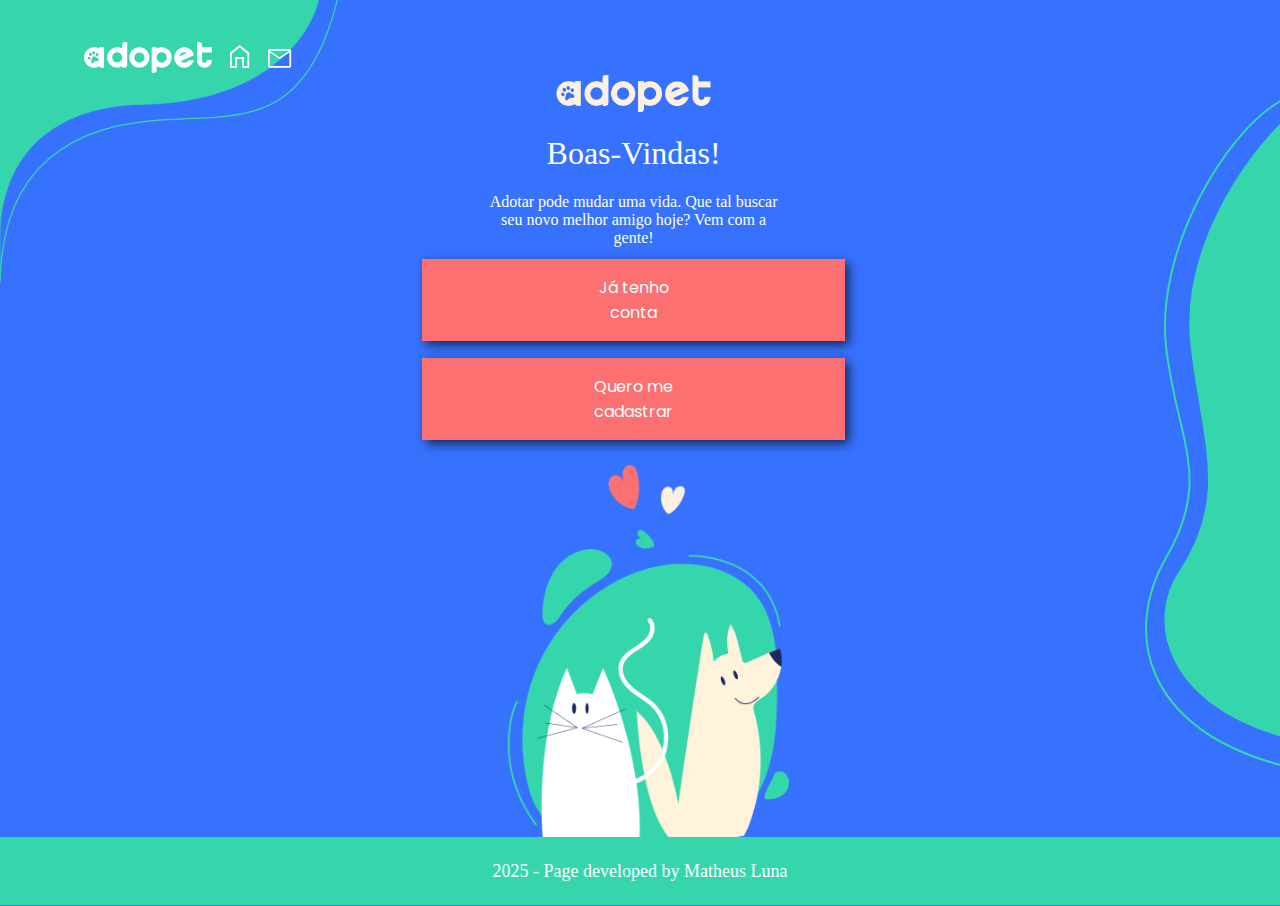
<file: AdoPet/index.html>
<!DOCTYPE html>
<html lang="pt-br"> 
<head>
    <meta charset="UTF-8">
    <meta name="viewport" content="width=device-width, initial-scale=1.0">
    <title>AdoPet</title>
    <link rel="stylesheet" href="style/style.css">
    <link rel="preconnect" href="https://fonts.googleapis.com">
</head>
<body>
    <header class="cabecalho cabecalho">
        <nav class="cabecalhoConteudo">
            <a class="cabecalhoConteudoAdopet" href="/AdoPet/index.html"><img src="sheet/Logo.svg" class="imgHomeAdopet"></a>
            <a class="cabecalhoConteudoHome" href="/AdoPet/index.html"><img src="/AdoPet/sheet/Casa.svg" class="imgHomeCasa"></a>
            <a class="cabecalhoConteudoMsn" href="#"><img src="/AdoPet/sheet/Mensagens.svg" class="imgHomeMsn"></a>
        </nav>
    </header>
    <main class="home">
        <img src="sheet/Logos-02.png" alt="Logo AdoPet" class="imgAdopet">
        <h1 class="homeTitulo">Boas-Vindas!</h1>
        <p class="homeParagrafo">Adotar pode mudar uma vida. Que tal buscar seu novo melhor amigo hoje? Vem com a gente!</p>
        <div class="homeBotao">
            <a href="" class="homeTenhoConta">Já tenho conta</a><br>
            <a href="/AdoPet/cadastro.html" class="homeCadastro">Quero me cadastrar</a>
        </div>
    </main>
    <div class="imagemDecorativa">
        <img src="sheet/Forma 2.svg" alt="background" class="imgFlexEnd">
    </div>
    <div class="rodapeConteudo">
        <img src="/AdoPet/sheet/Ilustração.png" alt="desenho de um cachorro e um gatinho" class="imgFooter">
    </div>
    <footer class="footer secundario">
        <div class="rodape">
            <p class="desenvolvido">2025 - Page developed by <a href="https://luna15-br.github.io/matheusLuna/index.html" target="_blank" class="meuLink">Matheus Luna</a></p>  
        </div>
    </footer>  

</body>
</html>
</file>
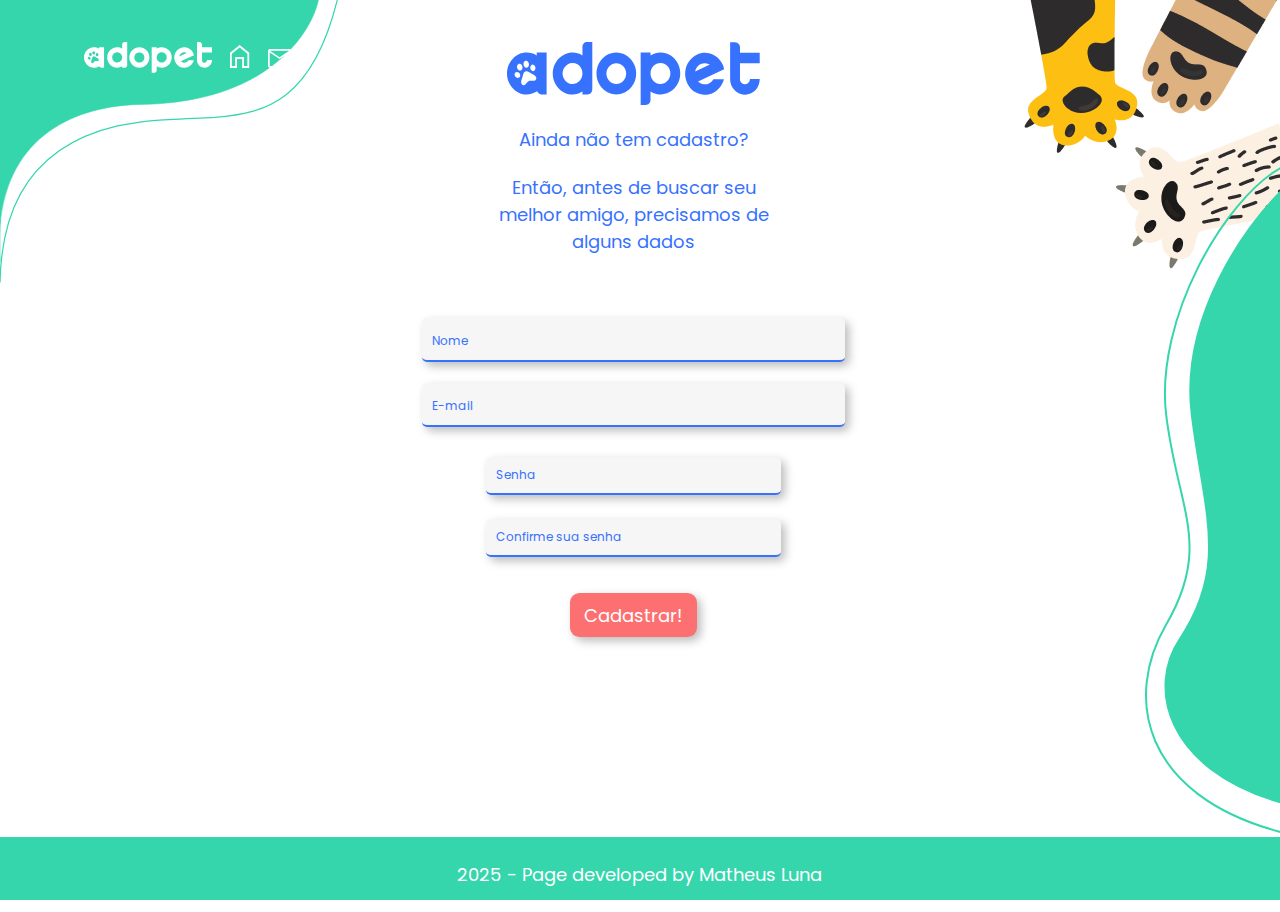
<file: AdoPet/cadastro.html>
<html lang="pt-br"> 
<head>
    <meta charset="UTF-8">
    <meta name="viewport" content="width=device-width, initial-scale=1.0">
    <title>AdoPet</title>
    <link rel="stylesheet" href="style/style.css">
    <link rel="preconnect" href="https://fonts.googleapis.com">
    <link rel="stylesheet" href="/AdoPet/style/styleCadastro.css">
</head>
<body class="cadastrar"> 
    <header class="cabecalho cabecalho">
        <nav class="cabecalhoConteudo">
            <a class="cabecalhoConteudoAdopet" href="/AdoPet/index.html"><img src="sheet/Logo.svg" class="imgHomeAdopet"></a>
            <a class="cabecalhoConteudoHome" href="/AdoPet/index.html"><img src="/AdoPet/sheet/Casa.svg" class="imgHomeCasa"></a>
            <a class="cabecalhoConteudoMsn" href="#"><img src="/AdoPet/sheet/Mensagens.svg" class="imgHomeMsn"></a>
        </nav>
    </header>
    <main class="homeCadastrar">
        <img src="/AdoPet/sheetCadastro/Logo.svg" alt="logo adopet" class="imgAdopet">
        <p class="cadastroP1">Ainda não tem cadastro?</p>
        <p class="cadastroP2">Então, antes de buscar seu melhor amigo, precisamos de alguns dados</p>
        <section class="teste">
            <form action="/enviar-dados" method="POST">
                    <div class="singleInput">
                        <input required type="text" name="" id="nome" class="input">
                        <label for="nome">Nome</label>
                    </div>
                    <div class="singleInput">
                        <input required type="email" name="" id="email" class="input">
                        <label for="email">E-mail</label>
                    </div>
                    <div class="singleInputSenha">
                        <input required type="password" name="" id="senha" class="input">
                        <label for="senha">Senha</label>                 
                    </div>
                    <div class="singleInputSenha">
                        <input required type="password" name="" id="confirmeSenha" class="input">
                        <label for="confirmeSenha">Confirme sua senha</label>    
                    </div>
                    <div class="enviarCadastro">
                        <button type="submit" class="submitButton">Cadastrar!</button>
                    </div>
            </form> 
        </section>
    </main>
    <div class="patas">
        <img src="/AdoPet/sheetCadastro/Patas.png" alt="patinhas de animais" class="imgPatas">
    </div>
    <div class="imagemDecorativa">
        
        <img src="sheet/Forma 2.svg" alt="background" class="imgFlexEnd">
    </div>
    <footer class="footer secundario">
        <div class="rodape">
            <p class="desenvolvido">2025 - Page developed by <a href="https://luna15-br.github.io/matheusLuna/index.html" target="_blank" class="meuLink">Matheus Luna</a></p>  
        </div>
    </footer>  

</body>
</html>
</file>
<file: AdoPet/style/style.css>
@import url('https://fonts.googleapis.com/css2?family=Poppins:wght@400;500;700&display=swap');

* {
    margin: 0;
    padding: 0;
    box-sizing: border-box;
}

:root {
    --brancoFonte: #ffffff;
    --corPrincipal: #3772FF;
    --corSecundaria: #FC7071;
    --corHover: #FF9D9E;
    --corTerciaria: #36D6AD;
    --fontePrincipal: "Poppins", sans-serif;
}

body {
    display: grid;
    grid-template-columns: 33% 33% 34%;
    background-color: var(--corPrincipal);
    font-family: var(s--fontePrincipal);
    height: 100vh;    
    color: var(--brancoFonte);
    grid-template-rows: 50% 43% 7%;
    grid-template-areas: "home" "rodape" "desenvolvido";
    justify-items: center;
    overflow: hidden;
    

}

.cabecalho {
    text-align: start;
    background-image: url("/AdoPet/sheet/Forma\ 1.svg");
    width: 100%;
    background-repeat: no-repeat;
    background-size: 80%;
}
.cabecalhoConteudo {

    margin: 10% 0 0 20%;

    &
    .imgHomeAdopet {
        
        margin-right: 4%;
        
    }
    &
    .imgHomeCasa {

        margin-bottom: 1.5%;
        margin-right: 4%;

    }
    & 
    .imgHomeMsn {
        margin-bottom: 1.5%;
    }
}


.home {
    
    display: flex;
    margin-top: 10%;
    flex-direction: column;
    justify-content: center;
    align-items: center;
    height: 50vh;
    
    

}
.imgAdopet {
    width: 40%;
    justify-content: center;
    align-items: center;
    margin-bottom: 5%;
    
}
.homeTitulo {
    
    text-align: center;
    font-weight: 500;
    margin-bottom: 5%;

}
.homeParagrafo {

    text-align: center;
    margin: 0 15% 3% 15%;



}
.homeBotao {
    display: flex;
    font-family: var(--fontePrincipal);
    text-align: center;
    flex-direction: column;
    
   
    
}

.homeTenhoConta {
    background-color: var(--corSecundaria);
    padding: 1rem 10rem 1rem 10rem;
    border-radius: 0,38rem;
    font-size: 1.125;
    display: block;
    color: var(--brancoFonte);
    text-decoration: none;
    box-shadow: 4px 4px 10px #000100a6;
    
}

.homeCadastro {

    background-color: var(--corSecundaria);
    padding: 1rem 10rem 1rem 10rem;
    border-radius: 0,38rem;
    font-size: 1.125;
    display: block;
    color: var(--brancoFonte);
    text-decoration: none;
    margin-top: -2%;
    margin-bottom: 5%;
    box-shadow: 4px 4px 10px #000100a6;
}
.homeTenhoConta:hover {

    background: var(--corHover);
    transition: 0.5s;
    

}
.homeCadastro:hover {

    background: var(--corHover);
    transition: 0.5s;
    

}

.imagemDecorativa {

    
    align-self: end;
    justify-self: end;
    grid-column: 3 / 4;
    grid-row: 2 / -3;
    
    



}
.imgFlexEnd {
    
    margin-bottom: 50%;

}


.rodapeConteudo {
    grid-column: 3 / 2;
    grid-row: 3 / 2; 
    
}
.imgFooter {

    margin-top: 5%;
    height: 43vh;
    


}

.secundario {
    grid-column: 1 / 4;
    grid-row: 3 / -2;
    background-color: var(--corTerciaria);
    height: 7.5vh;
    width: 100%;
    flex-shrink: 0;
    font-weight: 400;
    
}

.desenvolvido {
    font-size: 1.125rem;
    padding: 1.5rem;
    text-align: center;

    & .meuLink {

        text-decoration: none;
        color: var(--brancoFonte);



    }
    
    


}
</file>
<file: AdoPet/style/styleCadastro.css>
* {
    margin: 0;
    padding: 0;
    box-sizing: border-box;
    font-family: var(--fontePrincipal);
}

:root {
    --brancoFonte: #ffffff;
    --corPrincipal: #3772FF;
    --corSecundaria: #FC7071;
    --corHover: #FF9D9E;
    --corTerciaria: #36D6AD;
    --corQuarta: #F6F6F6;
    --corFundo: #BCBCBC;
    --fontePrincipal: "Poppins", sans-serif;
}

.cadastrar {
    font-family: var(--fontePrincipal);
    background-color: var(--brancoFonte);
    grid-template-columns: 33% 33% 34%;
    grid-template-rows: 93% 7%;
    height: 100vh;
    
}

.patas {
    grid-column: 3 / 4;
    grid-row: 1 / -4;
    align-self: flex-start;
    justify-self: end;

}

.homeCadastrar {

    display: flex;
    
    flex-direction: column;
    justify-content: start;
    align-items: center;
    height: 100vh;
    color: var(--corPrincipal);

}

.imgAdopet {

    width: 60%;
    justify-content: center;
    align-items: center;
    margin-top: 10%;
    
}

.cadastroP1 {

    font-size: 1.125rem;
    
    

}
.cadastroP2 {

    font-size: 1.125rem;
    margin: 5% 15% 5% 15%;
    text-align: center;

}

.secundario {
    grid-column: 1 / 4;
    grid-row: 2 / -3;
    background-color: var(--corTerciaria);
    height: 7vh;
    width: 100%;
    flex-shrink: 0;
    font-weight: 400;
    
}
.teste {
    display: flex;
    flex-direction: column;
    
    width: 100%;
    height: auto;
    margin-top: 10%;


}

.form {
   width: 100%;
   
   
    
}

.input {
    width: 100%;
    font-size: 1rem;
    border: 1px solid #ccc;
    border-radius: 5px;
    padding: 2%;
    margin-bottom: 5%;
    background-color: var(--corQuarta);
    border: 1px solid var(--corPrincipal);
    box-shadow: 4px 4px 10px var(--corFundo);
    border: 0;
    border-bottom: 2px solid var(--corPrincipal);
    outline: 0;
    font-size: 1rem;
    
    
}
.input:focus, .input:valid {
    border-bottom: 2px solid var(--corTerciaria);
    

}

.singleInput {
    width: 100%;
    position: relative;
    
    
    
}

.singleInputSenha {
    width: 70%;
    margin: 2% 15%; 
    position: relative;
    
    
    
}

.singleInput label, 
.singleInputSenha label {
    text-align: center;
    position: absolute;
    left: 10px; 
    top: 35%;
    transform: translateY(-50%);
    font-size: 0.75rem;
    color: #3772FF;
    transition: all 0.3s ease-in-out;
    cursor: text;
    
    
}

.input:focus ~ label, 
.input:valid ~ label {
    transform: translateY(-3.125rem);
    font-size: 0.75rem;
    color: var(--corTerciaria);
    

}

.enviarCadastro {
    display: flex;
    justify-content: center;
    margin-top: 5%;

}

.submitButton {
    
    width: 30%;
    padding: 2%;
    border-radius: 0.6rem;
    border: 0px solid transparent;
    background-color: var(--corSecundaria);
    color: var(--brancoFonte);
    font-size: 1.125rem;
    text-decoration: none;
    box-shadow: 4px 4px 10px var(--corFundo);


}
.submitButton:hover {
    background-color: var(--corHover);
    cursor: pointer;
    
}
</file>
